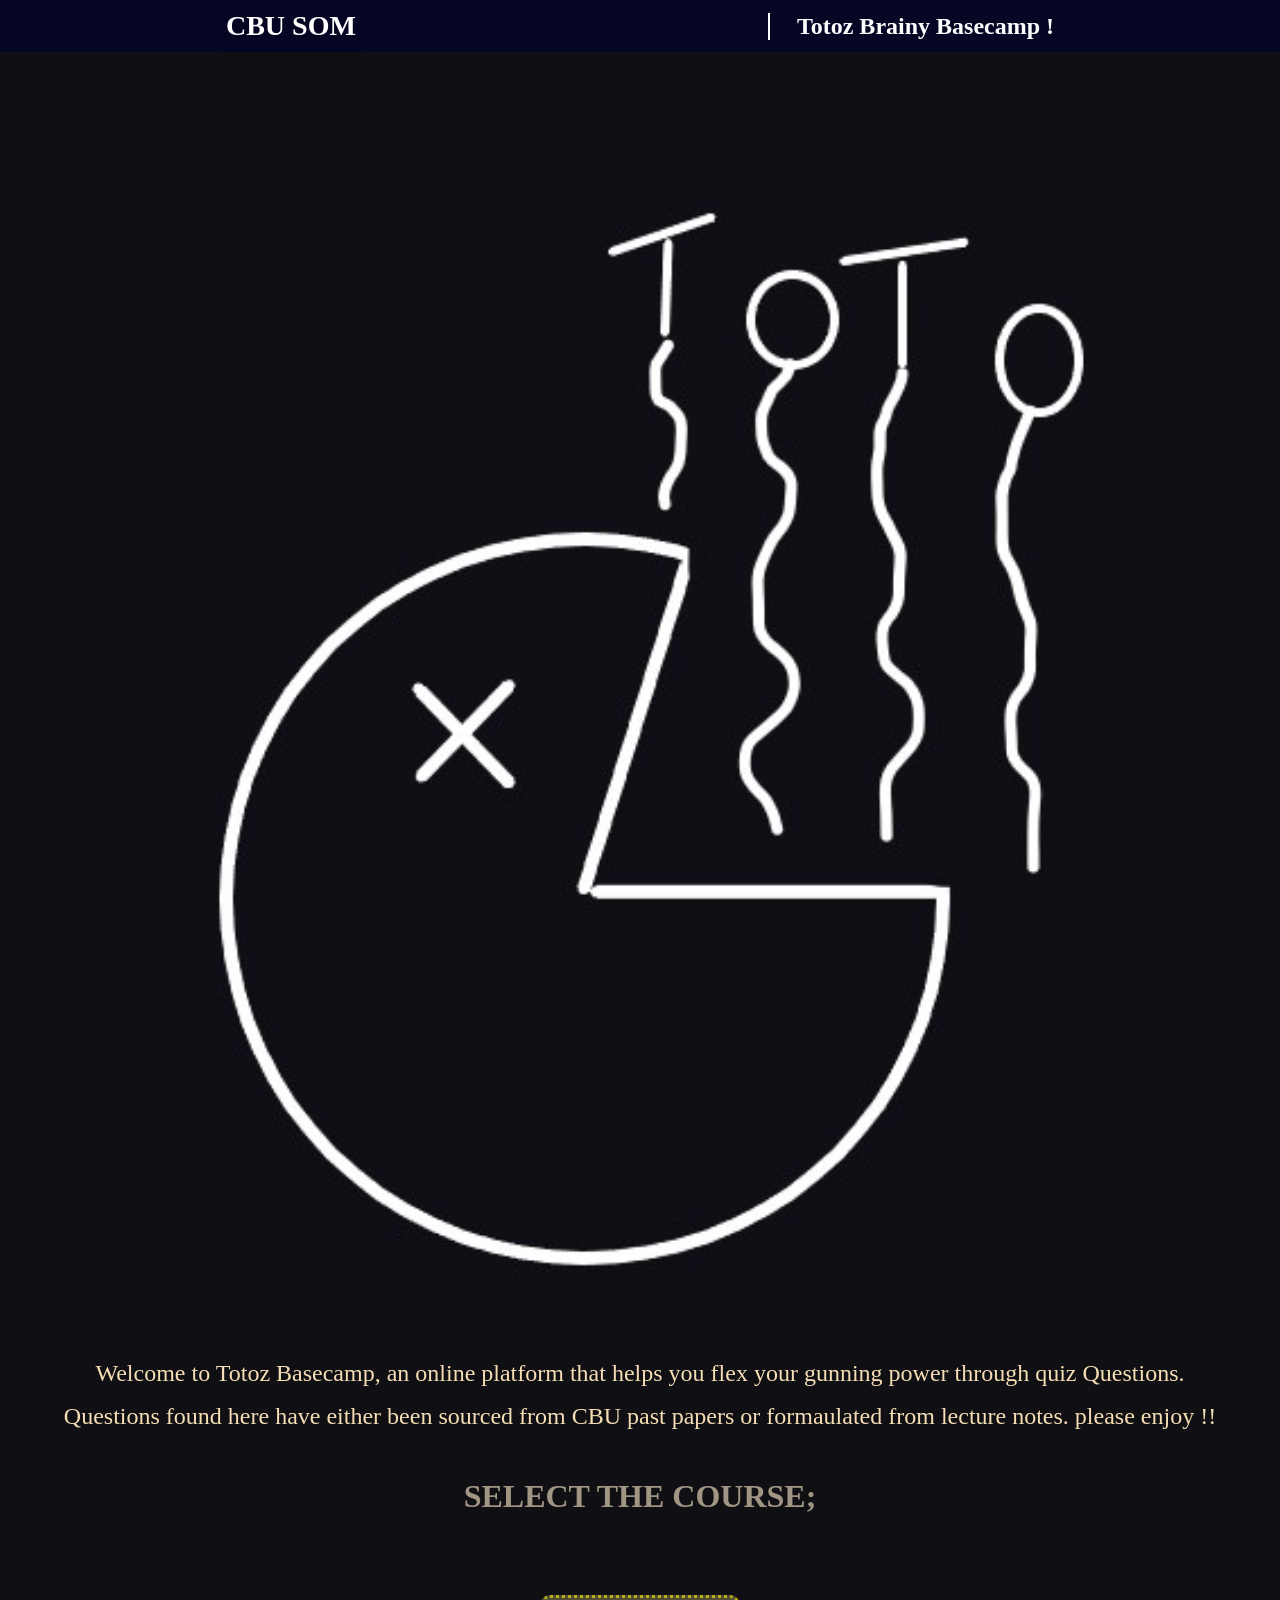
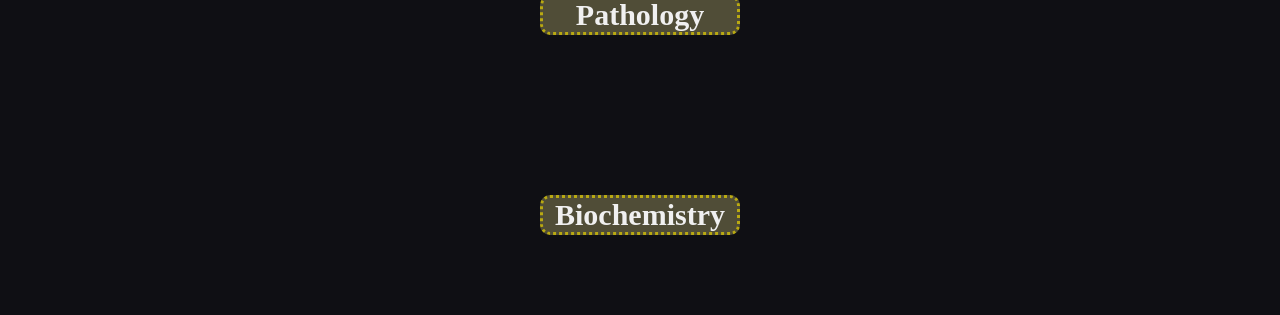
<file: index.html>
<!DOCTYPE html>
<html lang="en">
<head>
  <meta charset="UTF-8">
  <meta name="viewport" content="width=device-width, initial-scale=1.0">
  <link rel="stylesheet" href="style.css">
  <title> SOM QUIZ </title>
</head>
<body>

  <main>
    <header class="header">
        <a href="index.html" class="logo"> CBU SOM </a>

    
        <h2> Totoz Brainy Basecamp ! </h2>

    </header>

    <div class="container">
      <img src="toto.jpg">
      <div class="words">
        <p class="intro"> Welcome to Totoz Basecamp, an online platform that helps you flex your gunning power through quiz Questions.</p>
        <p class="intro"> Questions found here have either been sourced from CBU past papers or formaulated from lecture notes. please enjoy !! </p>
      </div>
      <h1> SELECT THE COURSE;</h1>

      <!-- <article class="choose">
        <button class="btn3"><a href="therapeutics.html"> Therapeutics </a></button>
      </article> -->

      <!-- <article class="choose">
        <button class="btn1"><a href="anatomy.html"> Anatomy </a></button>
      </article> -->


      <article class="choose">
        <button class="btn2" ><a href="pathology-topics.html"> Pathology </a></button>
      </article>

      <article class="choose">
        <button class="btn3"><a href="#"> Biochemistry </a></button>
      </article>

      
    </div>

  </main>

</body>
</html>
</file>
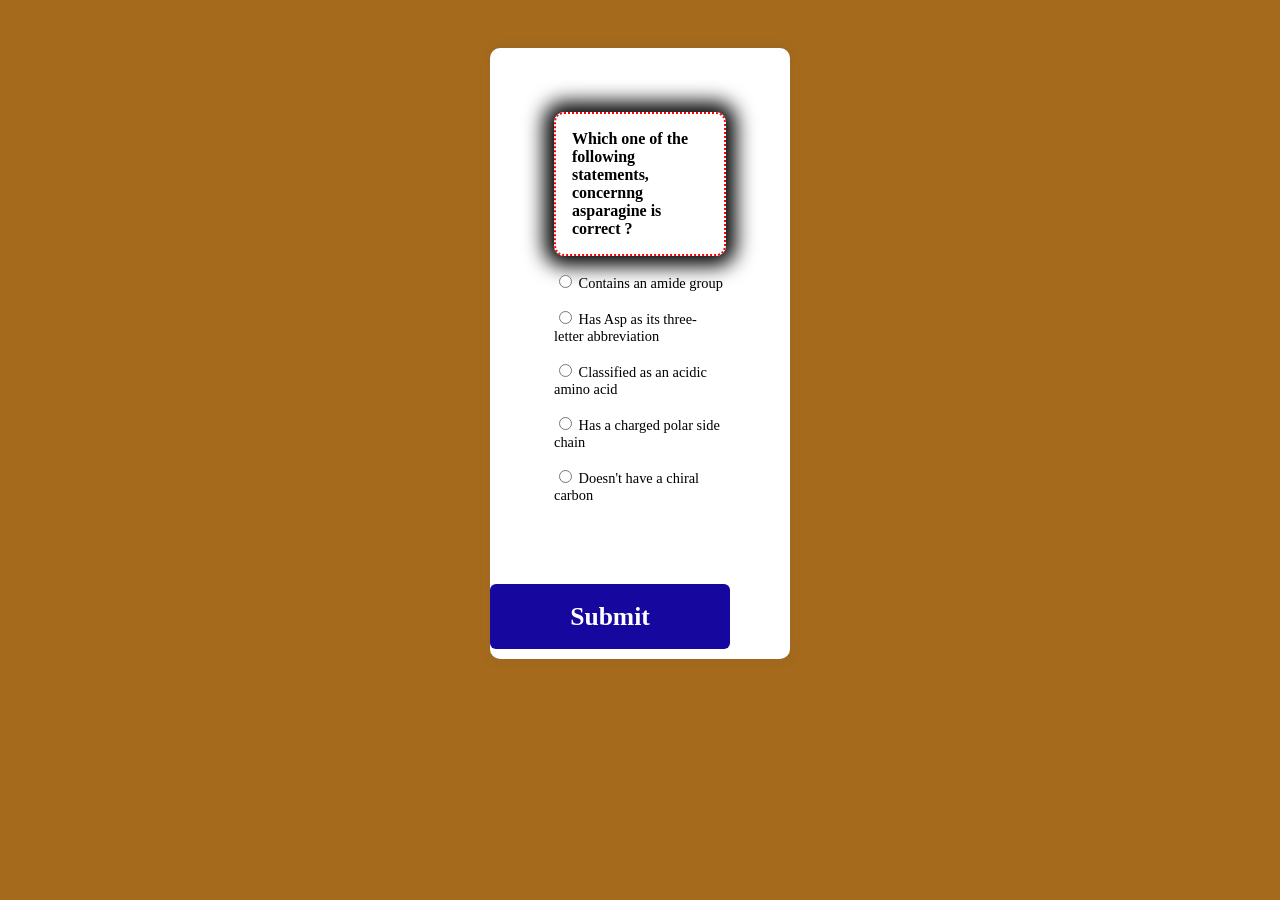
<file: aafresher.html>
<!DOCTYPE html>
<html lang="en">
<head>
  <meta charset="UTF-8">
  <meta name="viewport" content="width=device-width, initial-scale=1.0">
  <link rel="stylesheet" href="quiz.css">
  <title> Quiz App </title>
</head>
<body>
  
  <div class="quiz-container" id="quiz">
    <div class="quiz-header">
      <h2 id="question"> Question Text </h2>
      <ul>
        <li>
          <input type="radio" name="answer" id="a" class="answer">
          <label for="a" id="a_text">Answer</label>
        </li>

        <li>
          <input type="radio" name="answer" id="b" class="answer">
          <label for="b" id="b_text">Answer</label>
        </li>

        <li>
          <input type="radio" name="answer" id="c" class="answer">
          <label for="c" id="c_text">Answer</label>
        </li>

        <li>
          <input type="radio" name="answer" id="d" class="answer">
          <label for="d" id="d_text">Answer</label>
        </li>

        <li>
          <input type="radio" name="answer" id="e" class="answer">
          <label for="e" id="e_text">Answer</label>
        </li>
      </ul>
    </div>
    
    <button id="submit"> Submit</button>

  </div>
  


<script src="aafresher.js"></script>  
</body>
</html>
</file>
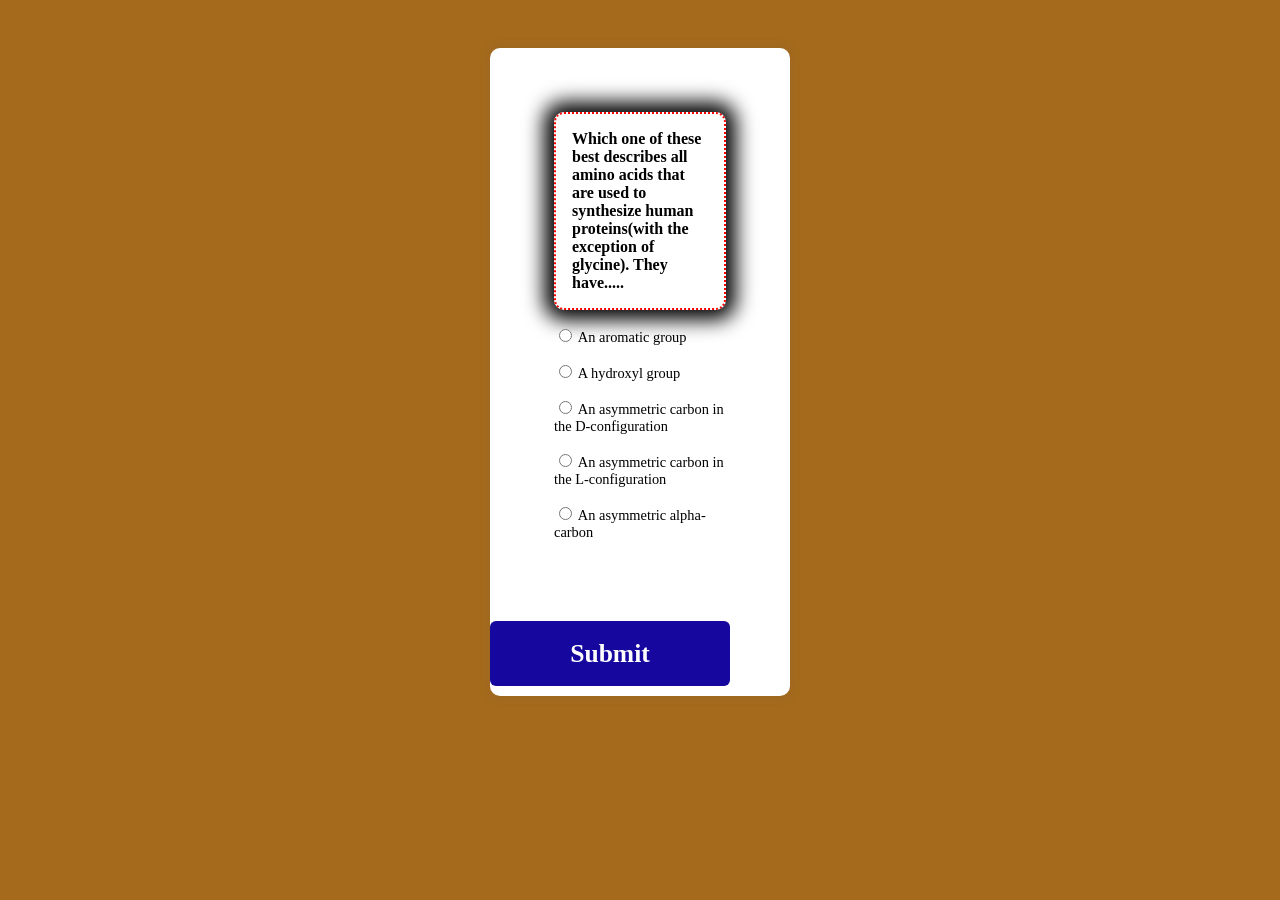
<file: aajobby.html>
<!DOCTYPE html>
<html lang="en">
<head>
  <meta charset="UTF-8">
  <meta name="viewport" content="width=device-width, initial-scale=1.0">
  <link rel="stylesheet" href="quiz.css">
  <title> Quiz App </title>
</head>
<body>
  
  <div class="quiz-container" id="quiz">
    <div class="quiz-header">
      <h2 id="question"> Question Text </h2>
      <ul>
        <li>
          <input type="radio" name="answer" id="a" class="answer">
          <label for="a" id="a_text">Answer</label>
        </li>

        <li>
          <input type="radio" name="answer" id="b" class="answer">
          <label for="b" id="b_text">Answer</label>
        </li>

        <li>
          <input type="radio" name="answer" id="c" class="answer">
          <label for="c" id="c_text">Answer</label>
        </li>

        <li>
          <input type="radio" name="answer" id="d" class="answer">
          <label for="d" id="d_text">Answer</label>
        </li>

        <li>
          <input type="radio" name="answer" id="e" class="answer">
          <label for="e" id="e_text">Answer</label>
        </li>
      </ul>
    </div>
    
    <button id="submit"> Submit</button>

  </div>
  


<script src="aajobby.js"></script>  
</body>
</html>
</file>
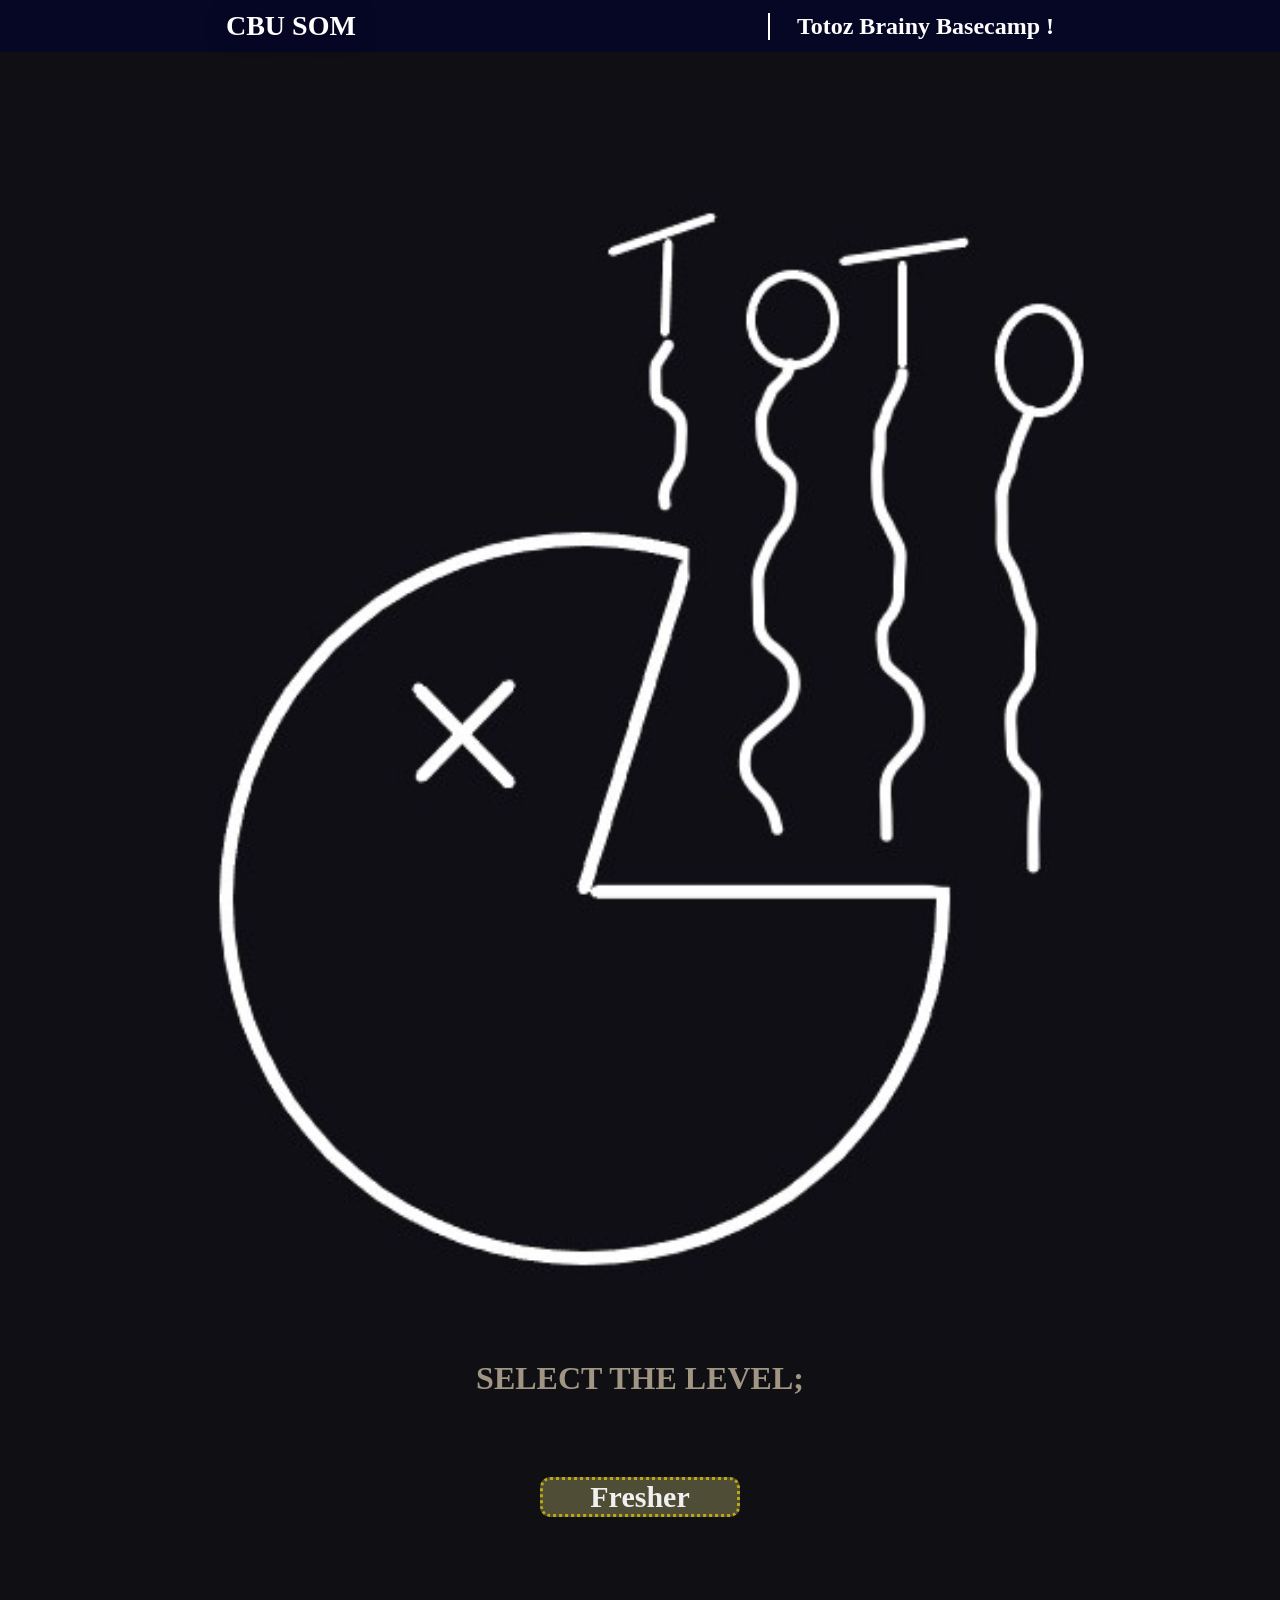
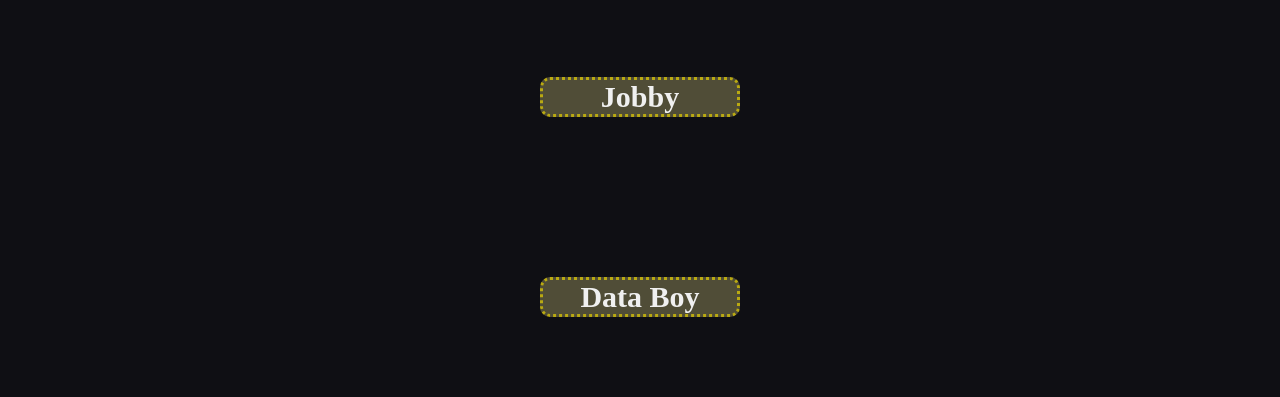
<file: aminoacids.html>
<!DOCTYPE html>
<html lang="en">
<head>
  <meta charset="UTF-8">
  <meta name="viewport" content="width=device-width, initial-scale=1.0">
  <link rel="stylesheet" href="style.css">
  <title> Amino Acids </title>
</head>
<body>
  
  <main>
    <header class="header">
        <a href="index.html" class="logo"> CBU SOM </a>

    
        <h2> Totoz Brainy Basecamp ! </h2>

    </header>

    <div class="container">
      <img src="toto.jpg">
      <h1> SELECT THE LEVEL;</h1>

      <article class="choose">
        <button class="btn1"><a href="aafresher.html"> Fresher </a></button>
      </article>


      <article class="choose">
        <button class="btn2"><a href="aajobby.html"> Jobby </a></button>
      </article>

      <article class="choose">
        <button class="btn3"><a href="aadataboy.html"> Data Boy </a></button>
      </article>
    </div>

  </main>
</body>
</html>
</file>
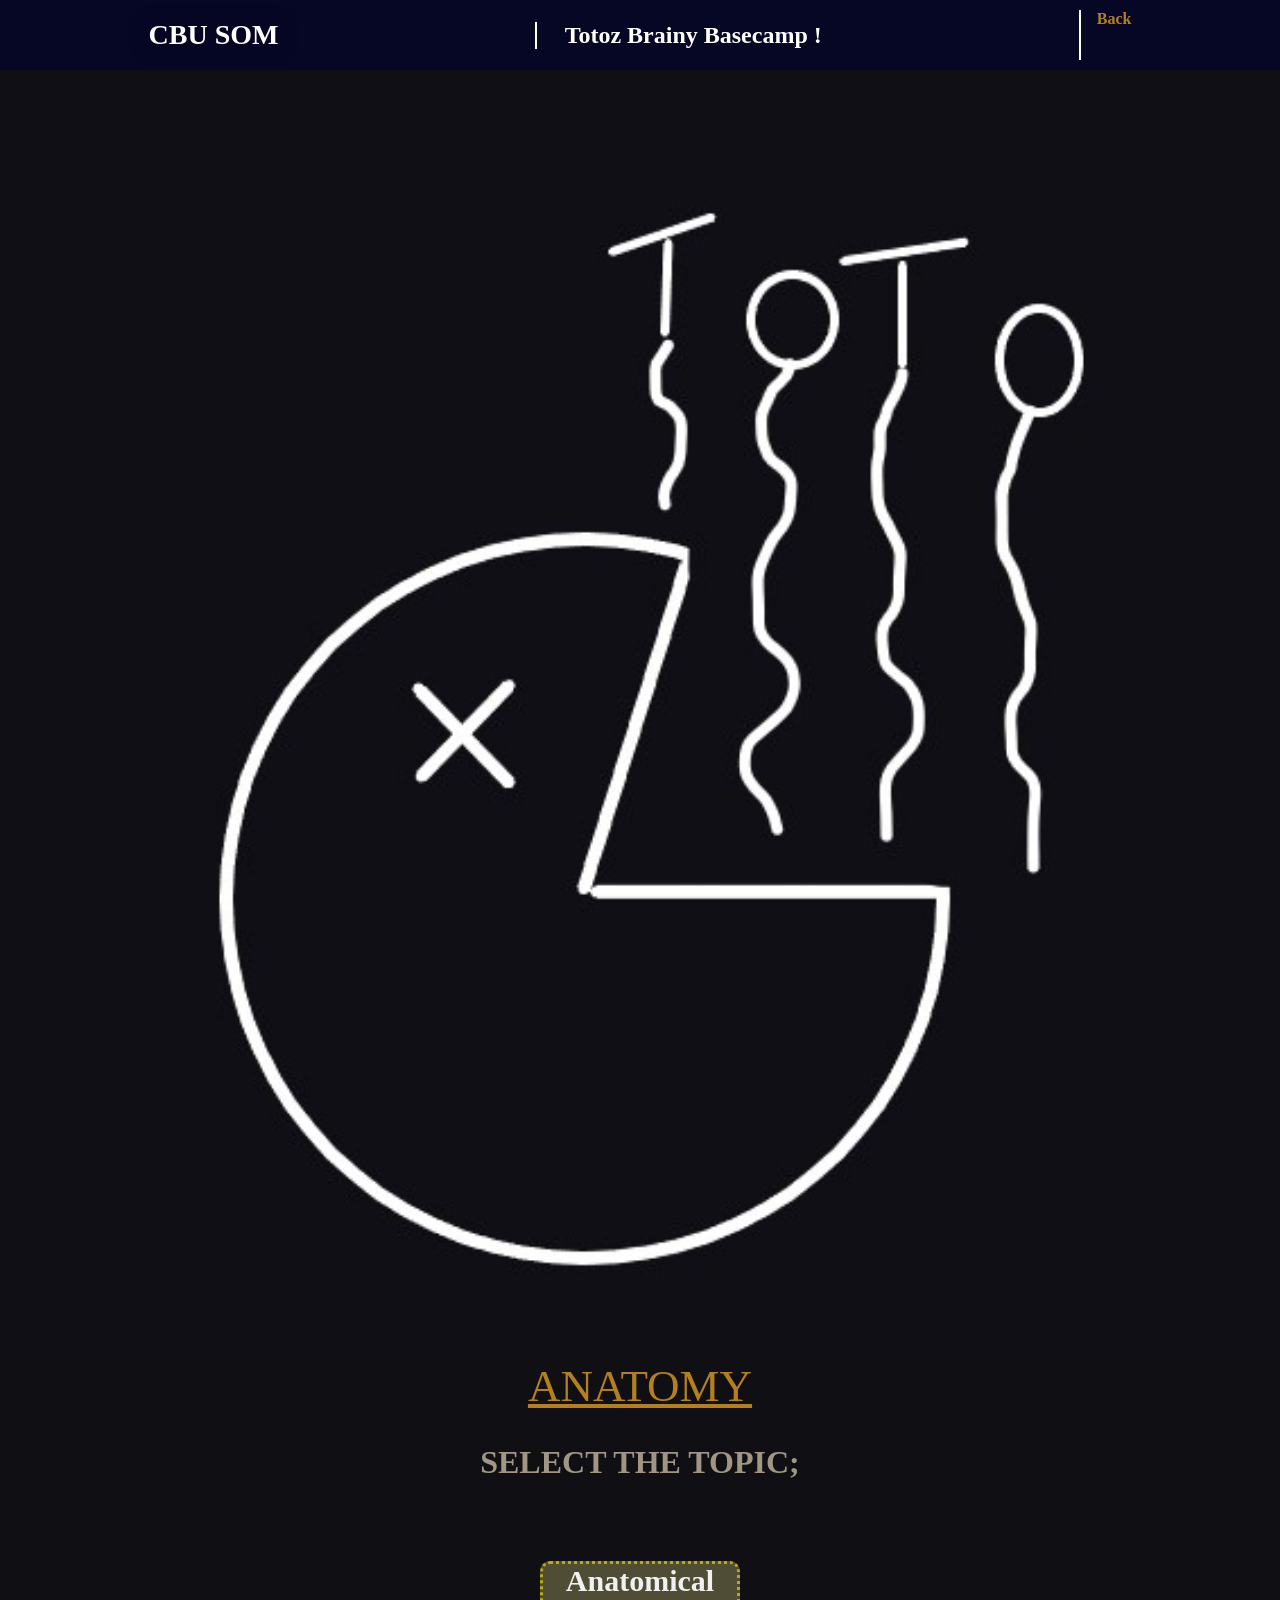
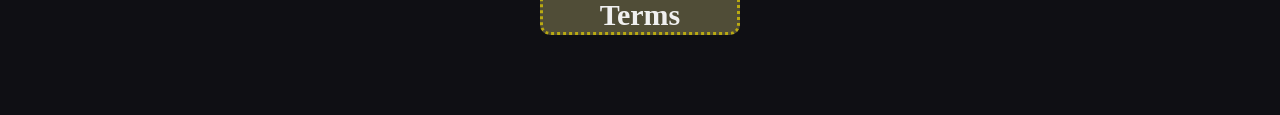
<file: anatomy.html>
<!DOCTYPE html>
<html lang="en">
<head>
  <meta charset="UTF-8">
  <meta name="viewport" content="width=device-width, initial-scale=1.0">
  <link rel="stylesheet" href="style.css">
  <title> Anatomy </title>
</head>
<body>
  <main>
    <header class="header">
      <a href="index.html" class="logo"> CBU SOM </a>

  
      <h2> Totoz Brainy Basecamp ! </h2>

      <a href="index.html" class="nav"> Back </a>

    </header>

    <div class="container">
      <img src="toto.jpg">
      <p class="title"> ANATOMY </p>
      <h1> SELECT THE TOPIC;</h1>

      <article class="choose">
        <button class="btn3"><a href="#"> Anatomical Terms </a></button>
      </article>

    </div>
  </main>
  
</body>
</html>
</file>
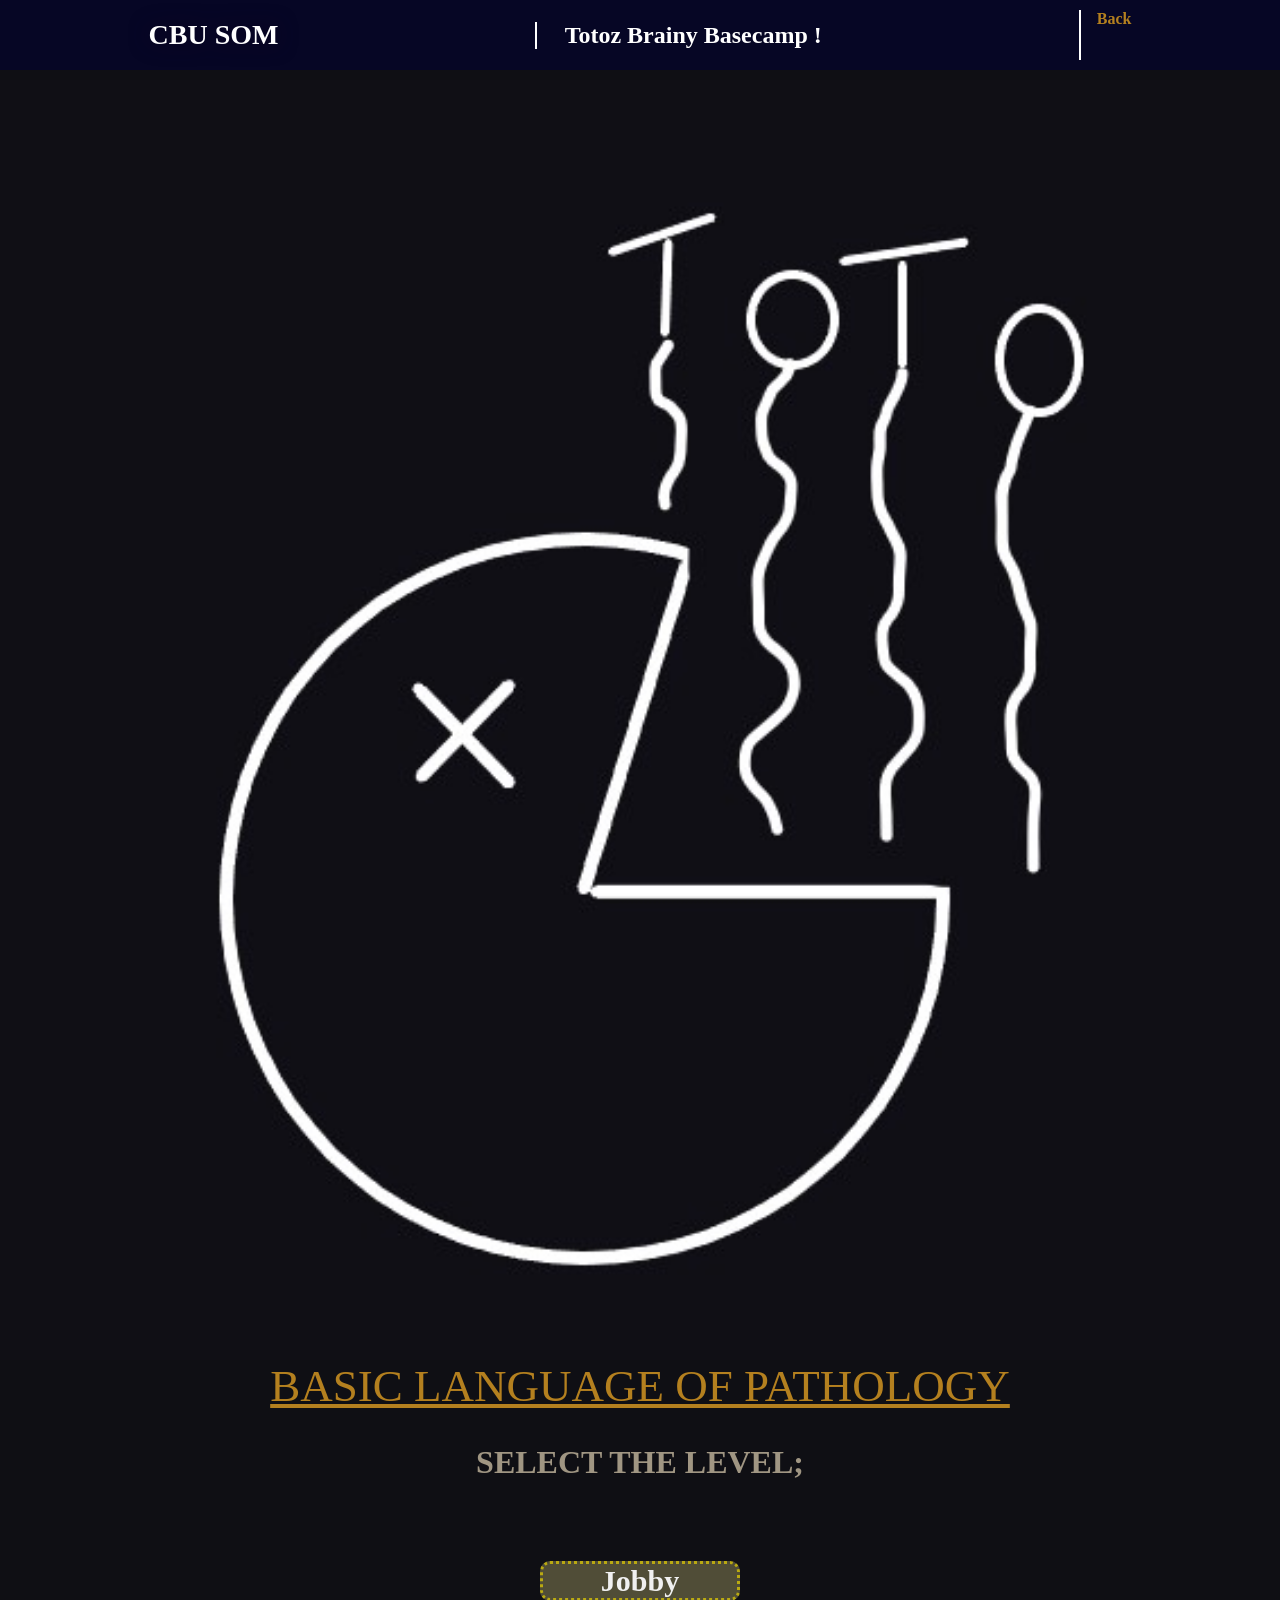
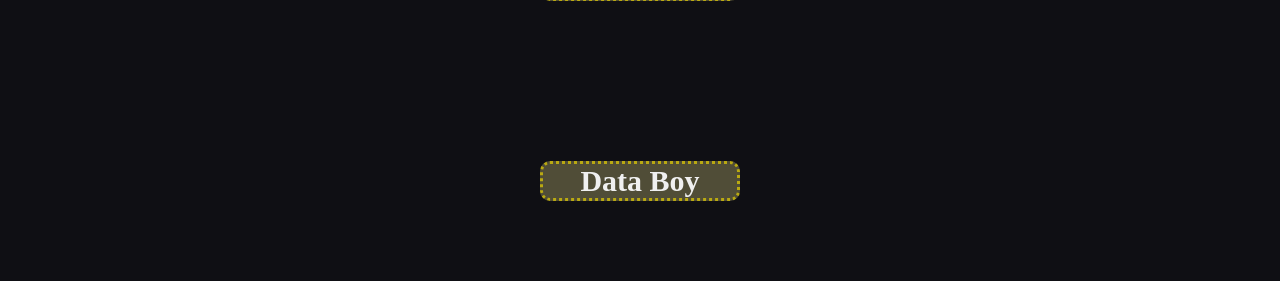
<file: basiclanguage.html>
<!DOCTYPE html>
<html lang="en">
<head>
  <meta charset="UTF-8">
  <meta name="viewport" content="width=device-width, initial-scale=1.0">
  <link rel="stylesheet" href="style.css">
  <title>Pathology</title>
</head>
<body>
  <main>
    <header class="header">
      <a href="index.html" class="logo"> CBU SOM </a>

  
      <h2> Totoz Brainy Basecamp ! </h2>

      <a href="pathology.html" class="nav"> Back </a>

    </header>

    <div class="container">
      <img src="toto.jpg">
      <p class="title">BASIC LANGUAGE OF PATHOLOGY </p>
      <h1> SELECT THE LEVEL;</h1>

      <article class="choose">
        <button class="btn1p"><a href="bl-jobby.html"> Jobby </a></button>
      </article>

      <article class="choose">
        <button class="btn1p"><a href="bl-databoy.html"> Data Boy </a></button>
      </article>

    </div>
  </main>
</body>
</html>
</file>
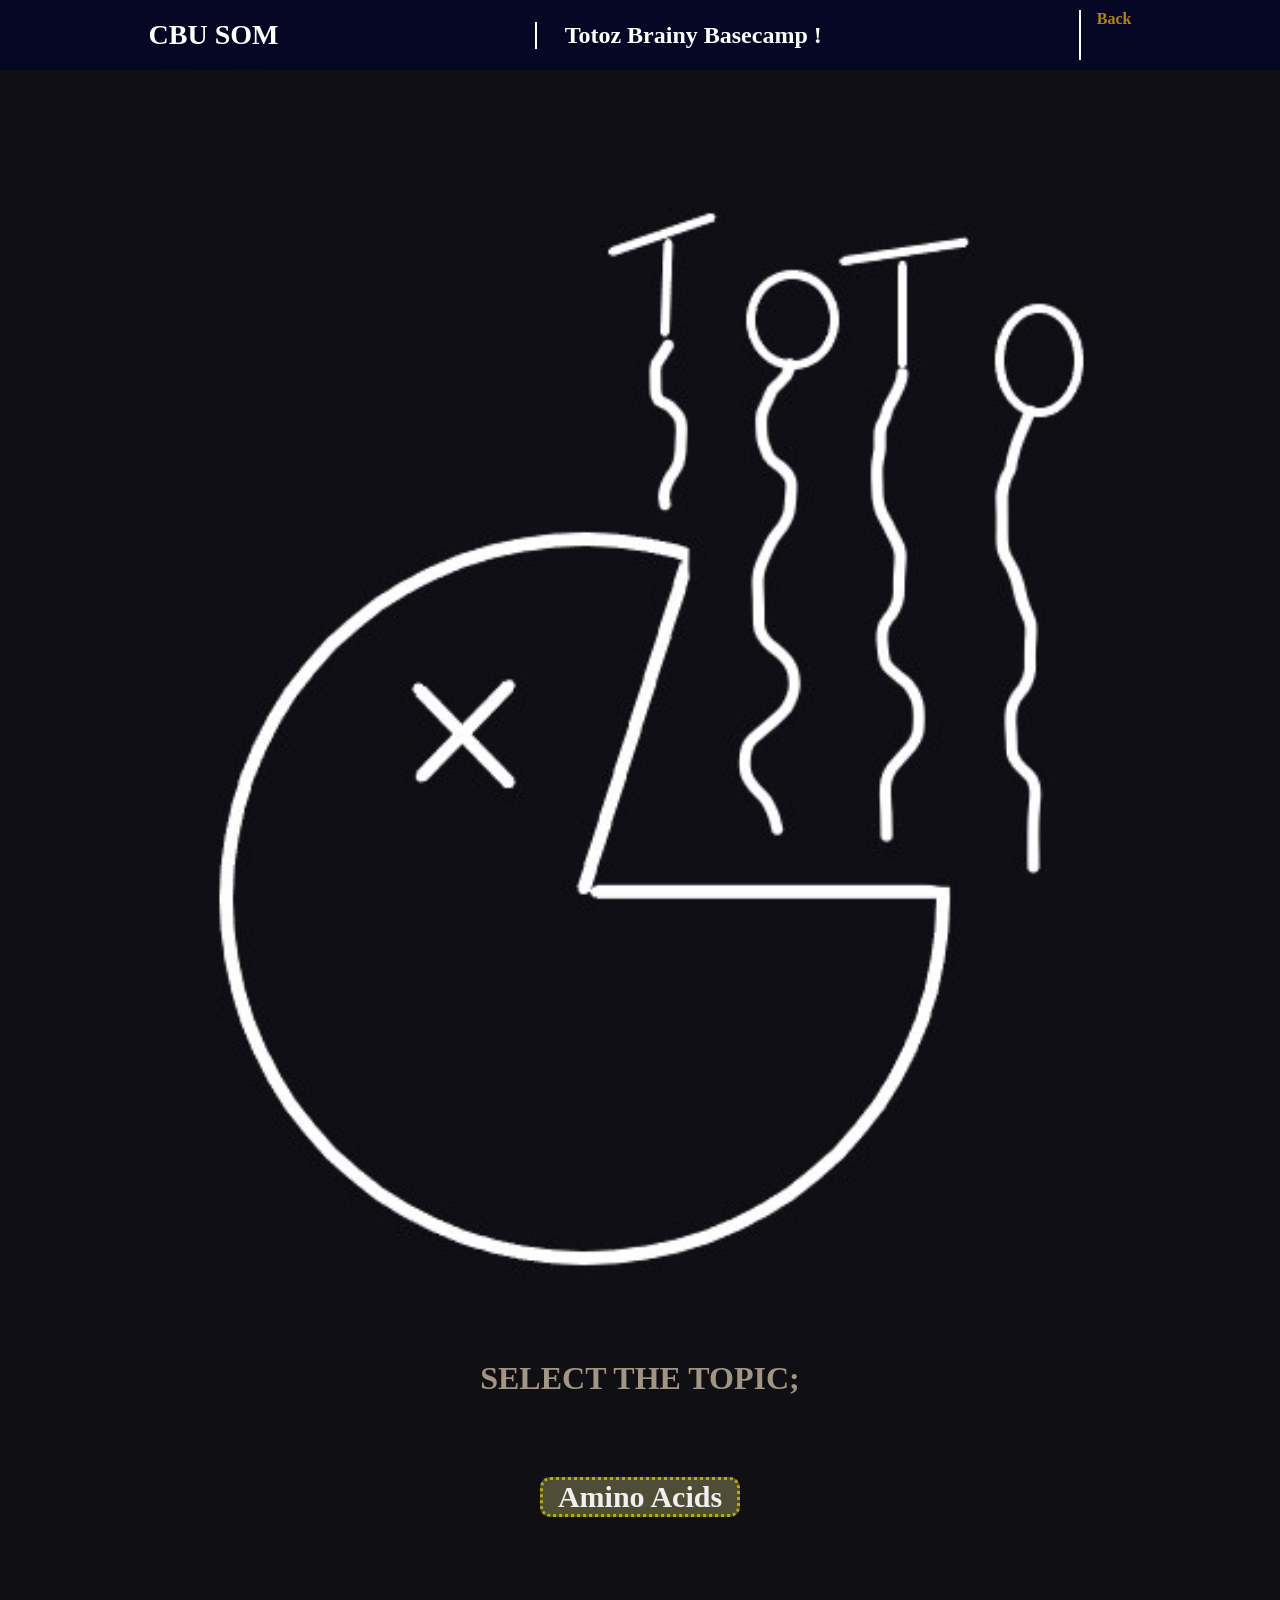
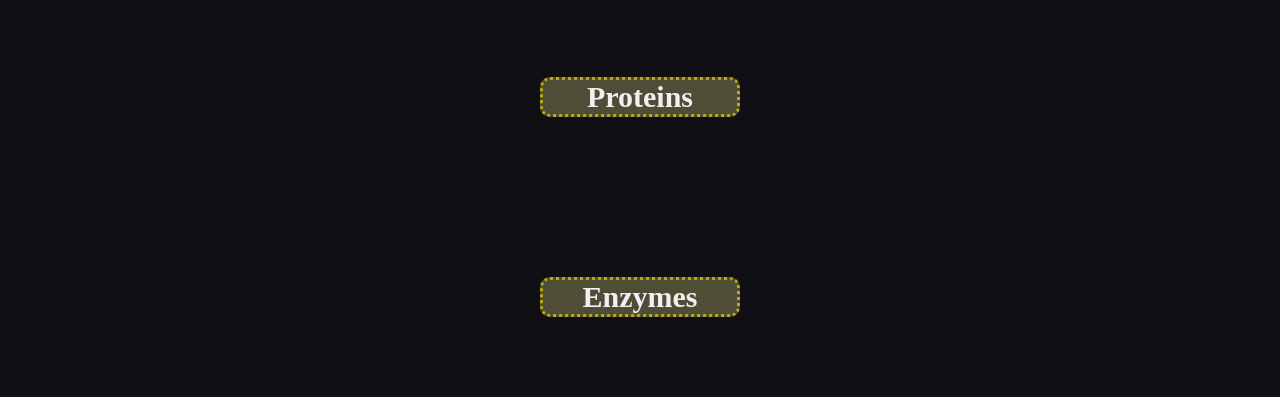
<file: biochemistry.html>
<!DOCTYPE html>
<html lang="en">
<head>
  <meta charset="UTF-8">
  <meta name="viewport" content="width=device-width, initial-scale=1.0">
  <link rel="stylesheet" href="style.css">
  <title>Biochemistry</title>
</head>
<body>

  <main>
    <header class="header">
        <a href="index.html" class="logo"> CBU SOM </a>

    
        <h2> Totoz Brainy Basecamp ! </h2>

        <a href="index.html" class="nav"> Back </a>

    </header>

    <div class="container">
      <img src="toto.jpg">
      <h1> SELECT THE TOPIC;</h1>

      <article class="choose">
        <button class="btn1"><a href="aminoacids.html"> Amino Acids </a></button>
      </article>


      <article class="choose">
        <button class="btn2"><a href="protein.html"> Proteins </a></button>
      </article>

      <article class="choose">
        <button class="btn3"><a href="#"> Enzymes </a></button>
      </article>
    </div>

  </main>
  
</body>
</html>
</file>
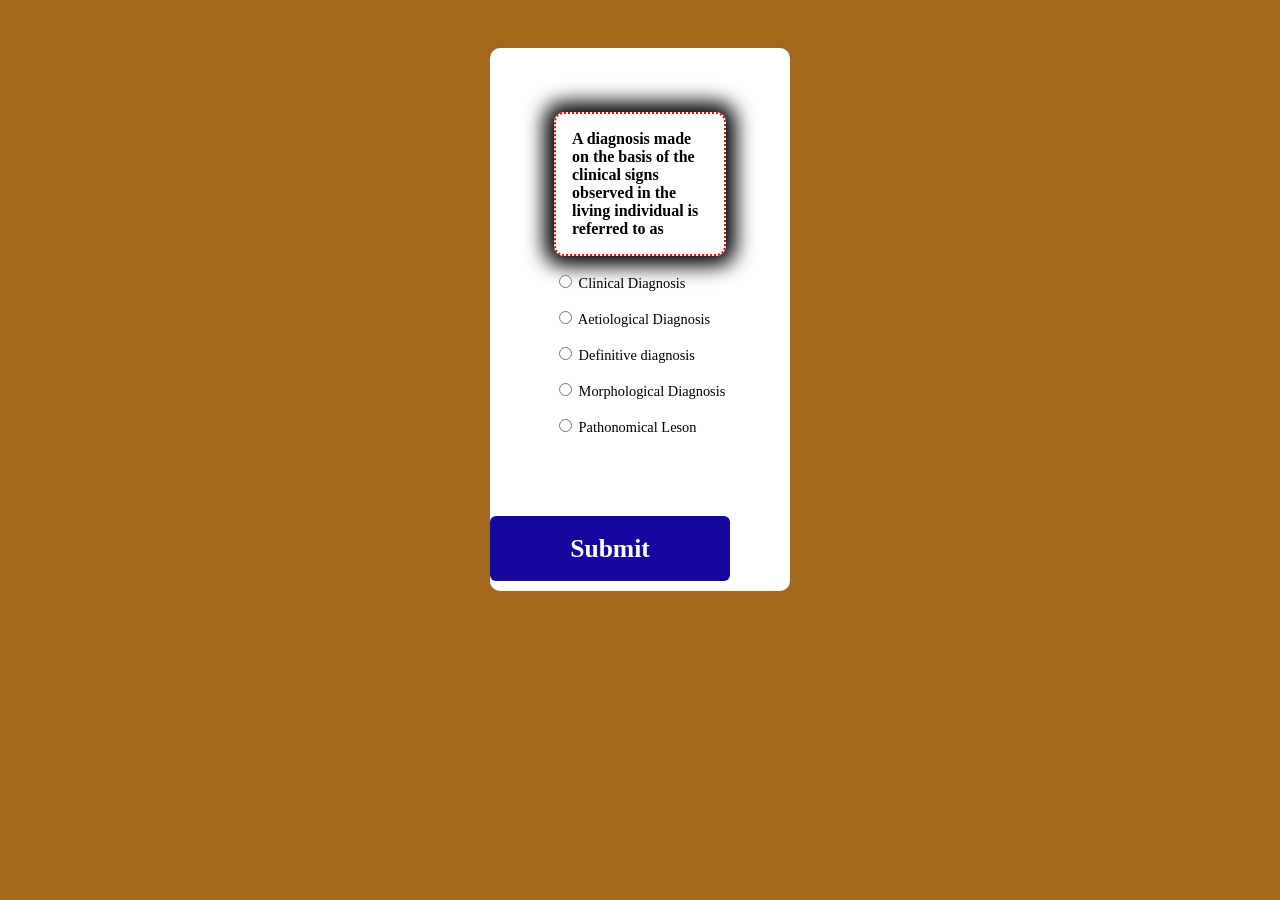
<file: bl-databoy.html>
<!DOCTYPE html>
<html lang="en">
<head>
  <meta charset="UTF-8">
  <meta name="viewport" content="width=device-width, initial-scale=1.0">
  <link rel="stylesheet" href="quiz.css">
  <title> Quiz App </title>
</head>
<body>
  
  <div class="quiz-container" id="quiz">
    <div class="quiz-header">
      <h2 id="question"> Question Text </h2>
      <ul>
        <li>
          <input type="radio" name="answer" id="a" class="answer">
          <label for="a" id="a_text">Answer</label>
        </li>

        <li>
          <input type="radio" name="answer" id="b" class="answer">
          <label for="b" id="b_text">Answer</label>
        </li>

        <li>
          <input type="radio" name="answer" id="c" class="answer">
          <label for="c" id="c_text">Answer</label>
        </li>

        <li>
          <input type="radio" name="answer" id="d" class="answer">
          <label for="d" id="d_text">Answer</label>
        </li>

        <li>
          <input type="radio" name="answer" id="e" class="answer">
          <label for="e" id="e_text">Answer</label>
        </li>
      </ul>
    </div>
    
    <button id="submit"> Submit</button>

  </div>
  


<script src="bl-databoy.js"></script>  
</body>
</html>
</file>
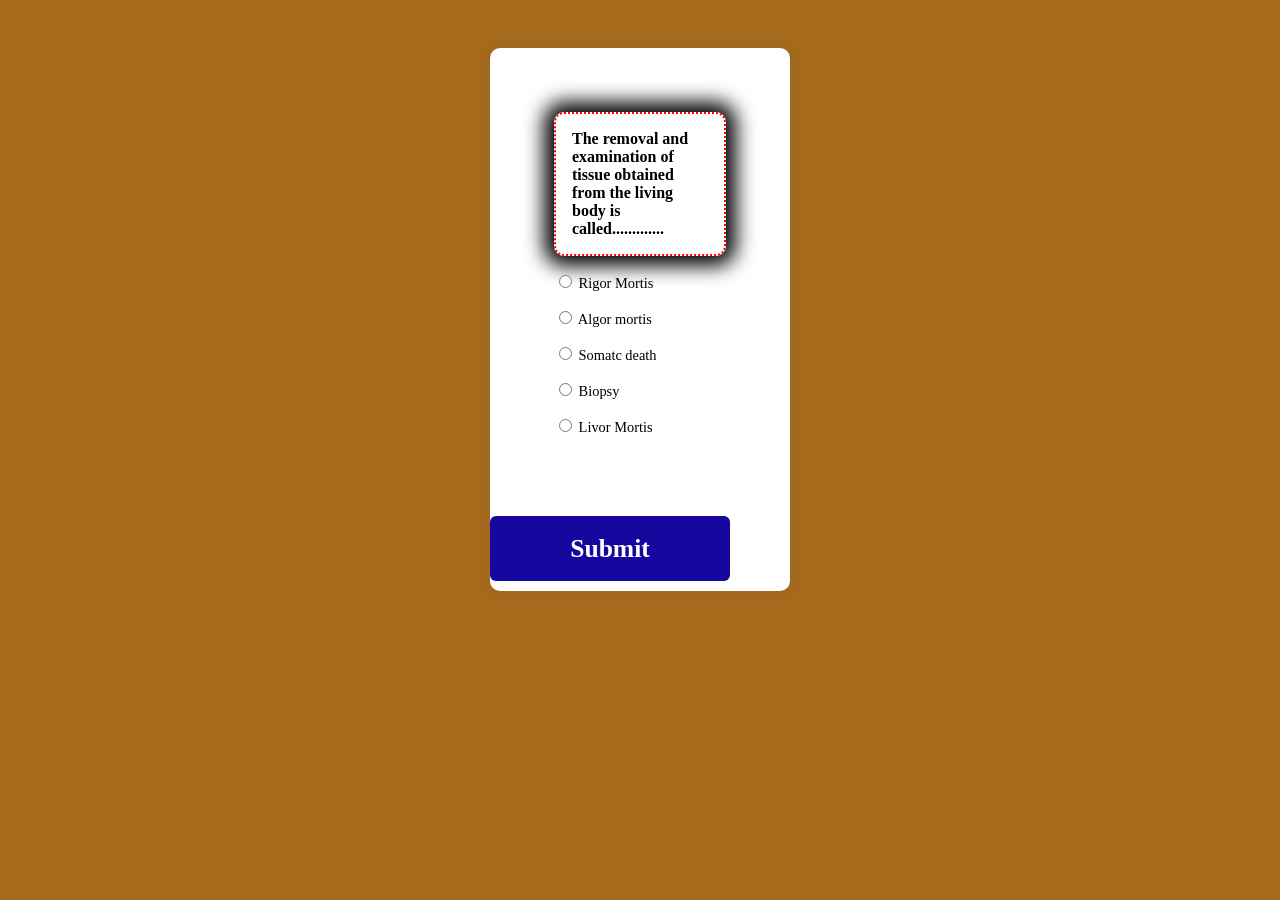
<file: bl-jobby.html>
<!DOCTYPE html>
<html lang="en">
<head>
  <meta charset="UTF-8">
  <meta name="viewport" content="width=device-width, initial-scale=1.0">
  <link rel="stylesheet" href="quiz.css">
  <title> Quiz App </title>
</head>
<body>
  
  <div class="quiz-container" id="quiz">
    <div class="quiz-header">
      <h2 id="question"> Question Text </h2>
      <ul>
        <li>
          <input type="radio" name="answer" id="a" class="answer">
          <label for="a" id="a_text">Answer</label>
        </li>

        <li>
          <input type="radio" name="answer" id="b" class="answer">
          <label for="b" id="b_text">Answer</label>
        </li>

        <li>
          <input type="radio" name="answer" id="c" class="answer">
          <label for="c" id="c_text">Answer</label>
        </li>

        <li>
          <input type="radio" name="answer" id="d" class="answer">
          <label for="d" id="d_text">Answer</label>
        </li>

        <li>
          <input type="radio" name="answer" id="e" class="answer">
          <label for="e" id="e_text">Answer</label>
        </li>
      </ul>
    </div>
    
    <button id="submit"> Submit</button>

  </div>
  


<script src="bl-jobby.js"></script>  
</body>
</html>
</file>
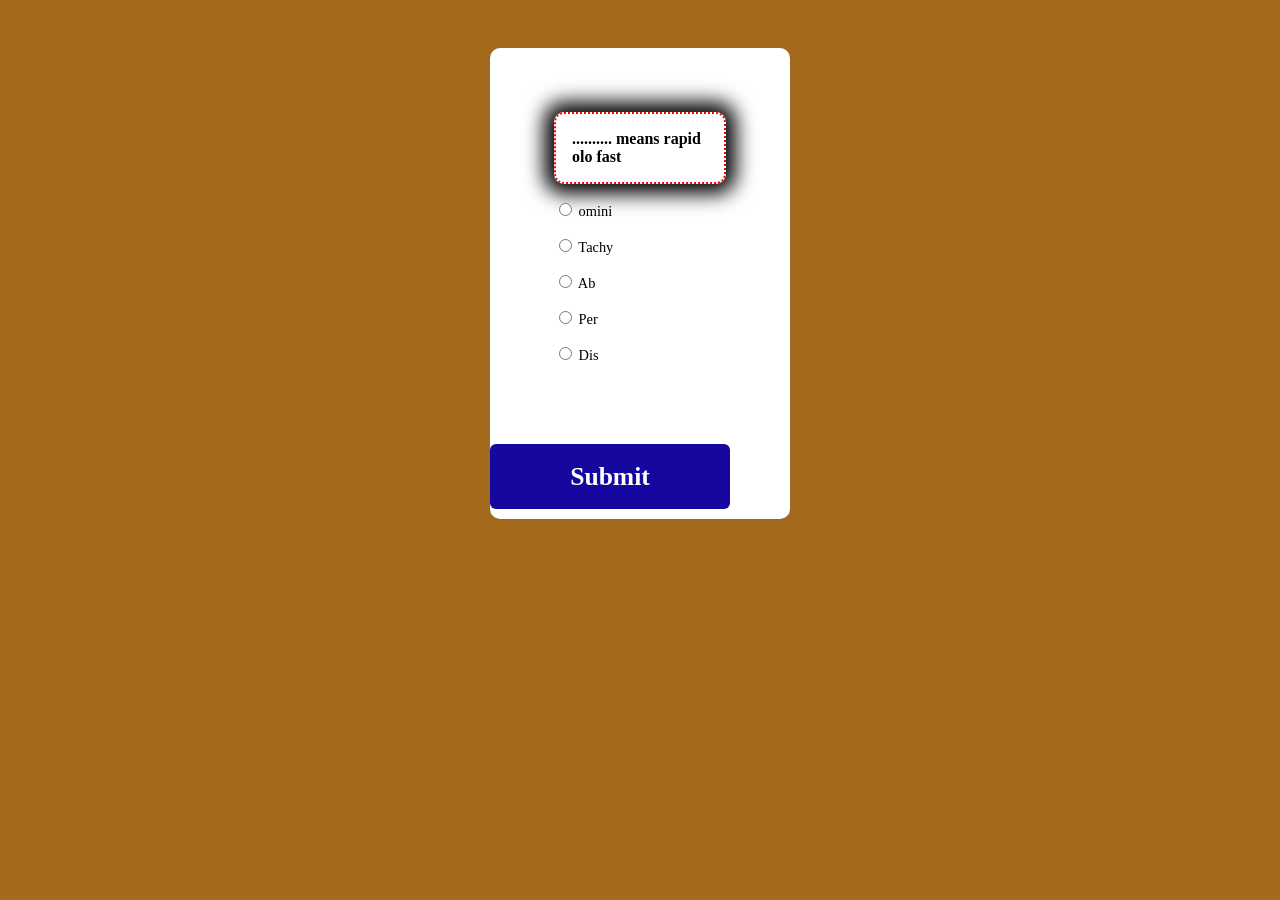
<file: cholinergic-databoy.html>
<!DOCTYPE html>
<html lang="en">
<head>
  <meta charset="UTF-8">
  <meta name="viewport" content="width=device-width, initial-scale=1.0">
  <link rel="stylesheet" href="quiz.css">
  <title> Quiz App </title>
</head>
<body>
  
  <div class="quiz-container" id="quiz">
    <div class="quiz-header">
      <h2 id="question"> Question Text </h2>
      <ul>
        <li>
          <input type="radio" name="answer" id="a" class="answer">
          <label for="a" id="a_text">Answer</label>
        </li>

        <li>
          <input type="radio" name="answer" id="b" class="answer">
          <label for="b" id="b_text">Answer</label>
        </li>

        <li>
          <input type="radio" name="answer" id="c" class="answer">
          <label for="c" id="c_text">Answer</label>
        </li>

        <li>
          <input type="radio" name="answer" id="d" class="answer">
          <label for="d" id="d_text">Answer</label>
        </li>

        <li>
          <input type="radio" name="answer" id="e" class="answer">
          <label for="e" id="e_text">Answer</label>
        </li>
      </ul>
    </div>
    
    <button id="submit"> Submit</button>

  </div>
  


<script src="cholinergic-databoy.js"></script>  
</body>
</html>
</file>
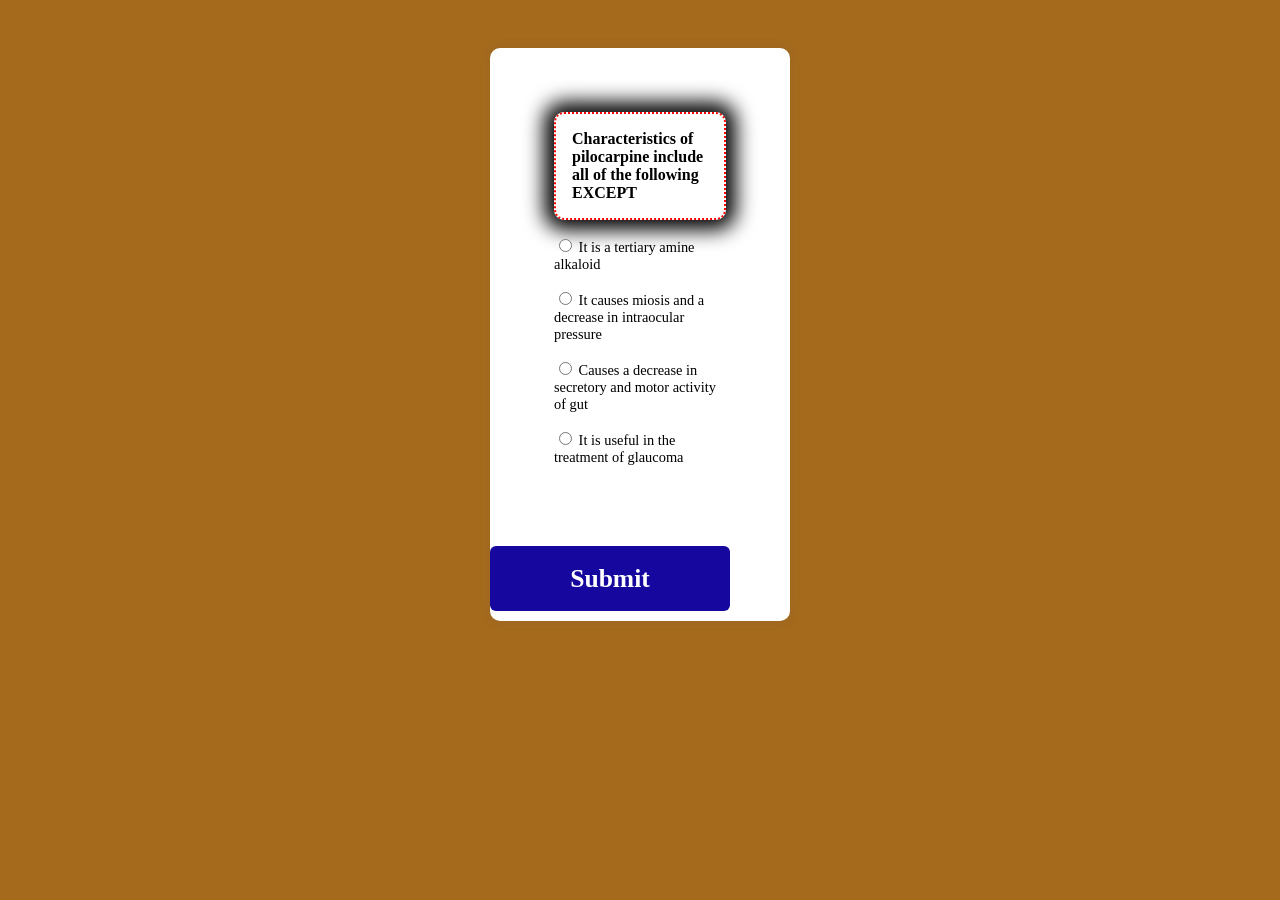
<file: cholinergic-jobby.html>
<!DOCTYPE html>
<html lang="en">
<head>
  <meta charset="UTF-8">
  <meta name="viewport" content="width=device-width, initial-scale=1.0">
  <link rel="stylesheet" href="quiz.css">
  <title> Quiz App </title>
</head>
<body>
  
  <div class="quiz-container" id="quiz">
    <div class="quiz-header">
      <h2 id="question"> Question Text </h2>
      <ul>
        <li>
          <input type="radio" name="answer" id="a" class="answer">
          <label for="a" id="a_text">Answer</label>
        </li>

        <li>
          <input type="radio" name="answer" id="b" class="answer">
          <label for="b" id="b_text">Answer</label>
        </li>

        <li>
          <input type="radio" name="answer" id="c" class="answer">
          <label for="c" id="c_text">Answer</label>
        </li>

        <li>
          <input type="radio" name="answer" id="d" class="answer">
          <label for="d" id="d_text">Answer</label>
        </li>

      </ul>
    </div>
    
    <button id="submit"> Submit</button>

  </div>
  


<script src="cholinergic-jobby.js"></script>  
</body>
</html>
</file>
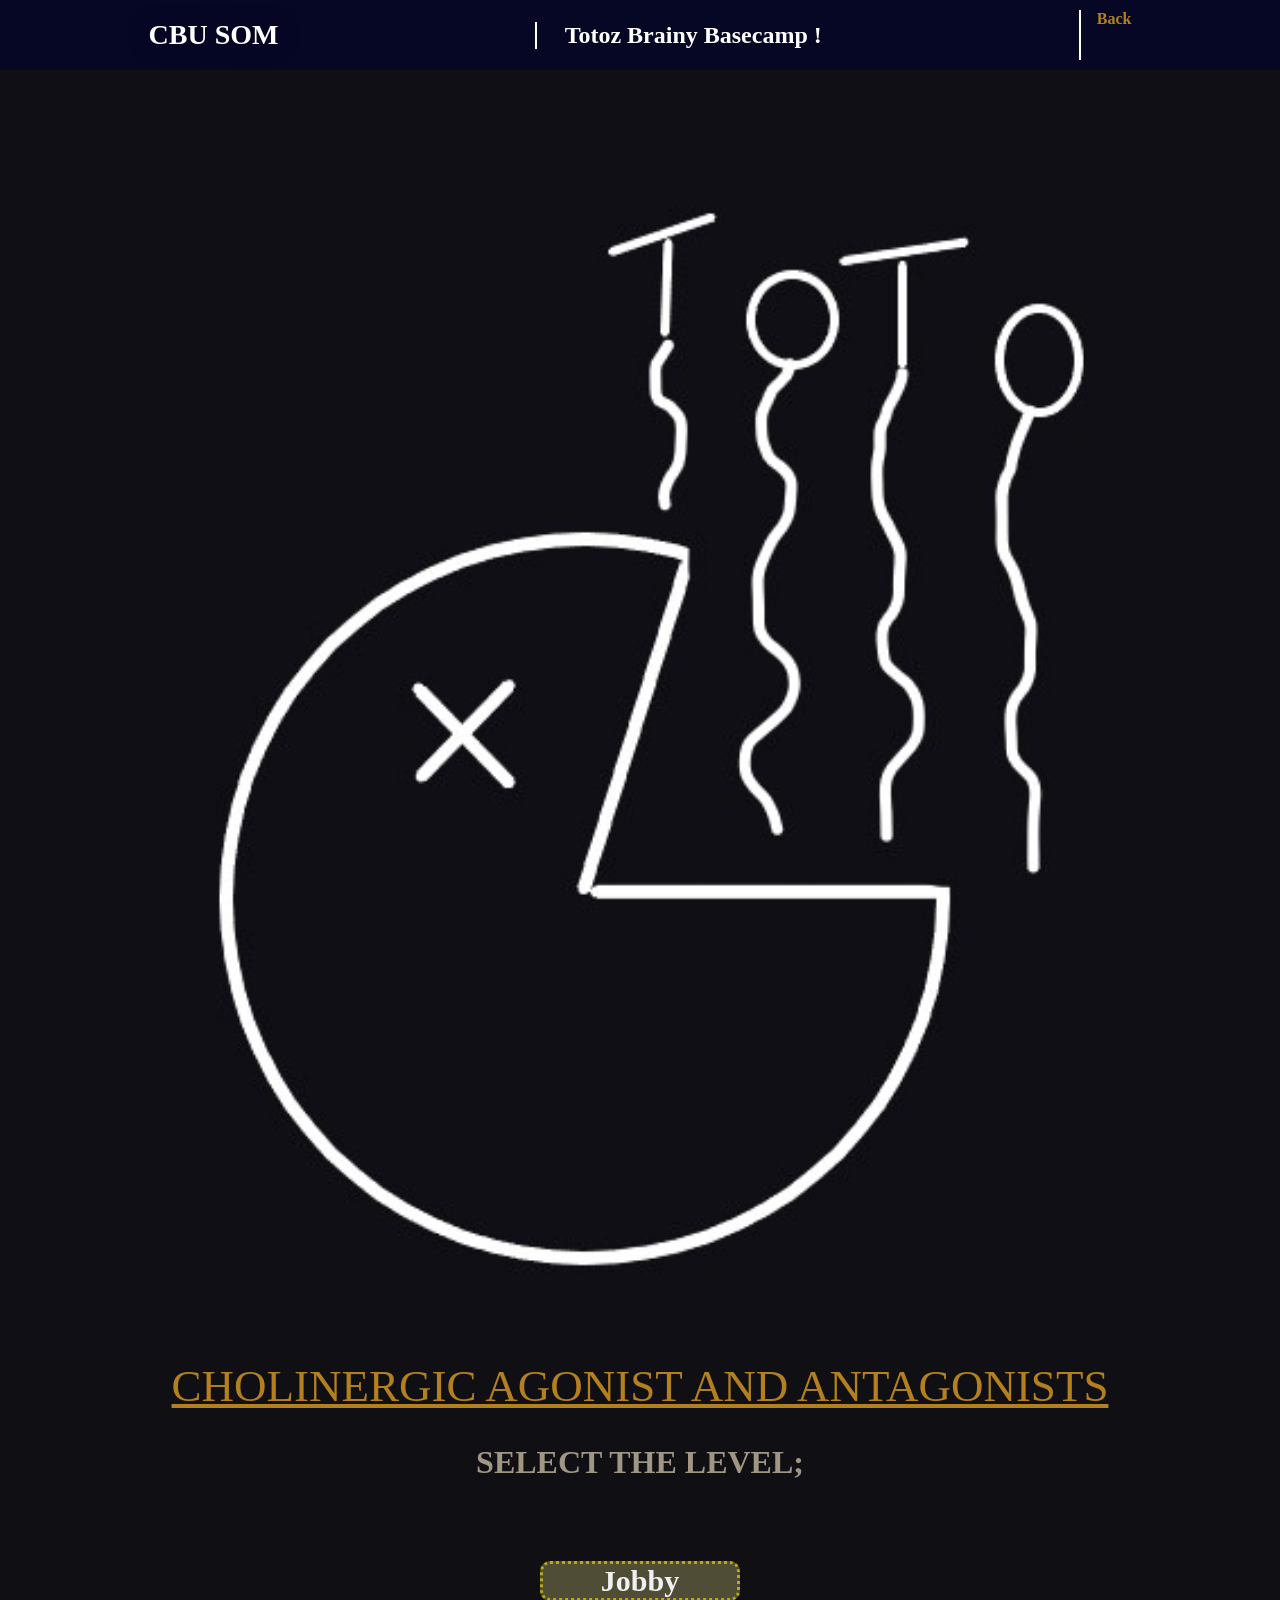
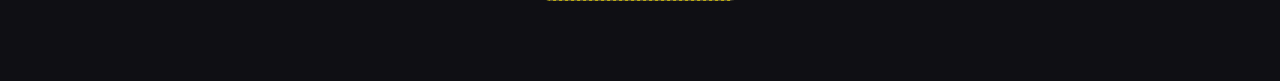
<file: cholinergic.html>
<!DOCTYPE html>
<html lang="en">
<head>
  <meta charset="UTF-8">
  <meta name="viewport" content="width=device-width, initial-scale=1.0">
  <link rel="stylesheet" href="style.css">
  <title> CHOLINERGIC AGONISTS </title>
</head>
<body>
  
  <main>
    <header class="header">
      <a href="index.html" class="logo"> CBU SOM </a>

  
      <h2> Totoz Brainy Basecamp ! </h2>

      <a href="therapeutics.html" class="nav"> Back </a>

    </header>

    <div class="container">
      <img src="toto.jpg">
      <p class="title"> CHOLINERGIC AGONIST AND ANTAGONISTS </p>
      <h1> SELECT THE LEVEL;</h1>

      <article class="choose">
        <button class="btn2"><a href="cholinergic-jobby.html"> Jobby </a></button>
      </article>
<!-- 
      <article class="choose">
        <button class="btn3"><a href="ch"> Data Boy </a></button>
      </article> -->
    </div>

  </main>
</body>
</html>
</file>
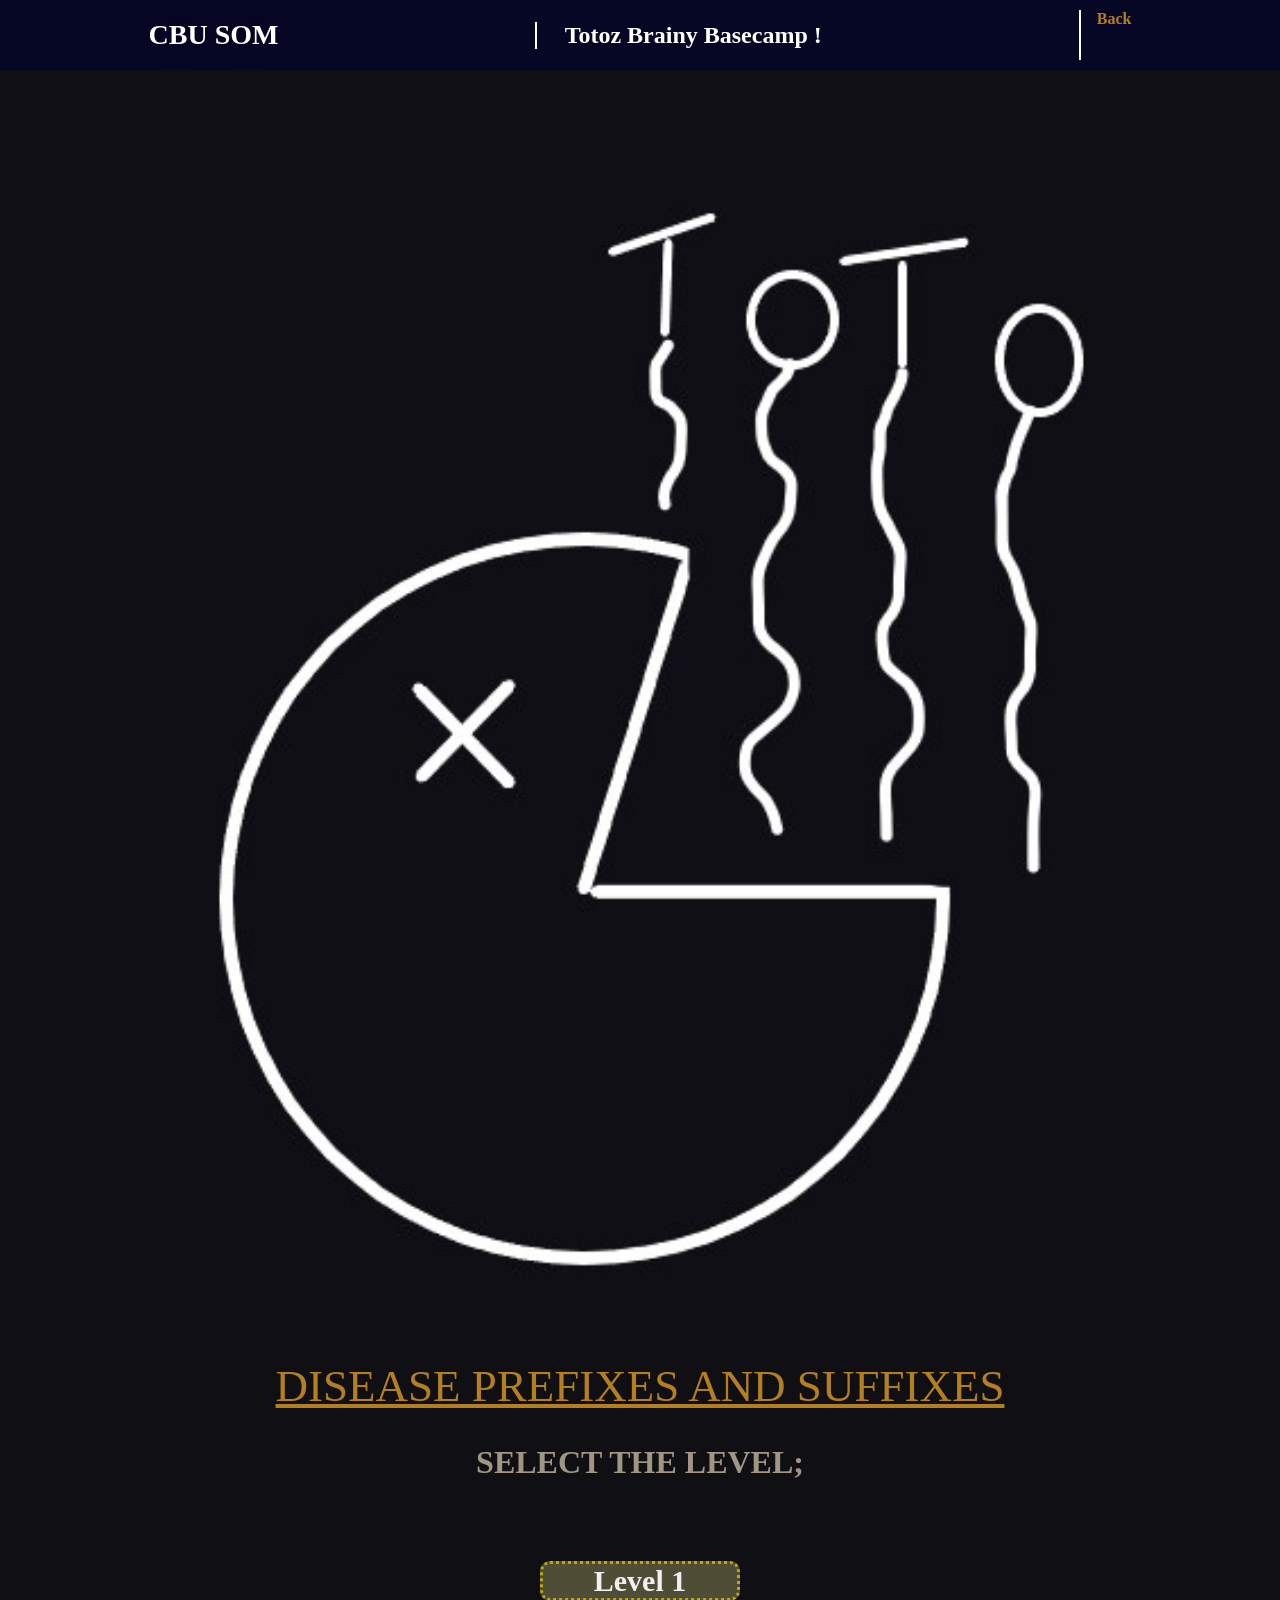
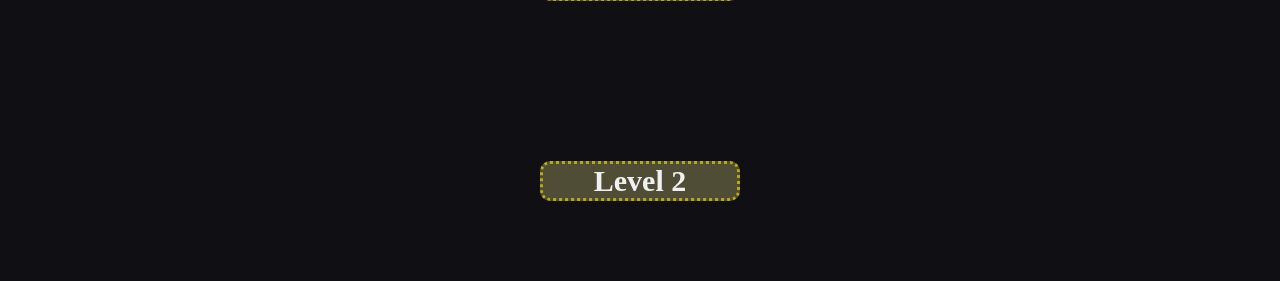
<file: disease-pre-suf.html>
<!DOCTYPE html>
<html lang="en">
<head>
  <meta charset="UTF-8">
  <meta name="viewport" content="width=device-width, initial-scale=1.0">
  <link rel="stylesheet" href="style.css">
  <title>Pathology</title>
</head>
<body>
  <main>
    <header class="header">
      <a href="index.html" class="logo"> CBU SOM </a>

  
      <h2> Totoz Brainy Basecamp ! </h2>
      
      <a href="pathology.html" class="nav"> Back </a>


    </header>

    <div class="container">
      <img src="toto.jpg">
      <p class="title"> DISEASE PREFIXES AND SUFFIXES </p>
      <h1> SELECT THE LEVEL;</h1>

      <article class="choose">
        <button class="btn1p"><a href="pref.html"> Level 1 </a></button>
      </article>

      <article class="choose">
        <button class="btn1p"><a href="suf.html"> Level 2 </a></button>
      </article>

    </div>
  </main>
</body>
</html>
</file>
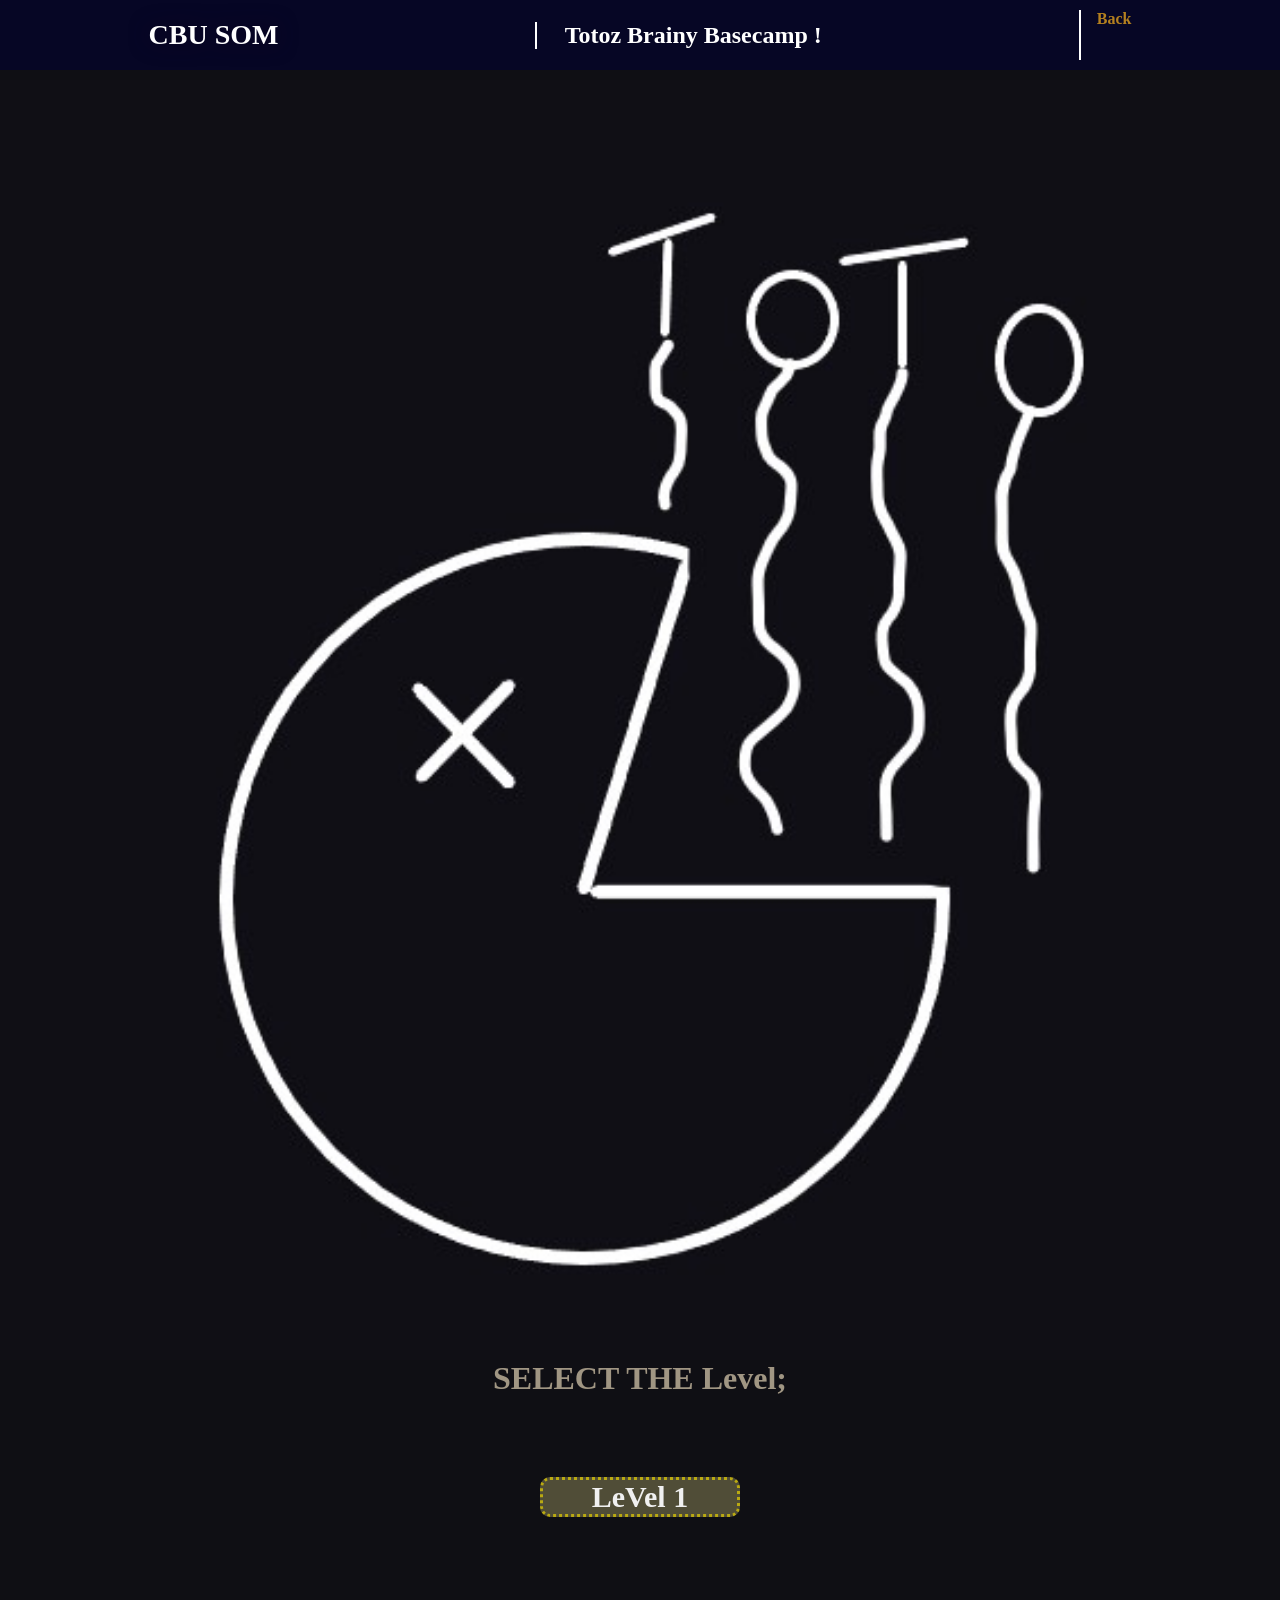
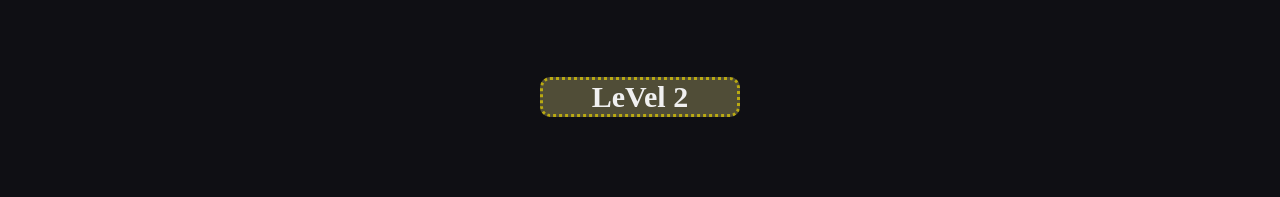
<file: enzyme.html>
<!DOCTYPE html>
<html lang="en">
<head>
  <meta charset="UTF-8">
  <meta name="viewport" content="width=device-width, initial-scale=1.0">
  <link rel="stylesheet" href="style.css">
  <title> Enzymes </title>
</head>
<body>

  <main>
    <header class="header">
        <a href="index.html" class="logo"> CBU SOM </a>

    
        <h2> Totoz Brainy Basecamp ! </h2>

        <a href="biochemistry.html" class="nav"> Back </a>

    </header>

    <div class="container">
      <img src="toto.jpg">
      <h1> SELECT THE Level;</h1>

      <article class="choose">
        <button class="btn1"><a href="proteinL1.html"> LeVel 1 </a></button>
      </article>


      <article class="choose">
        <button class="btn2"><a href="#"> LeVel 2 </a></button>
      </article>

    </div>

  </main>
  
</body>
</html>
</file>
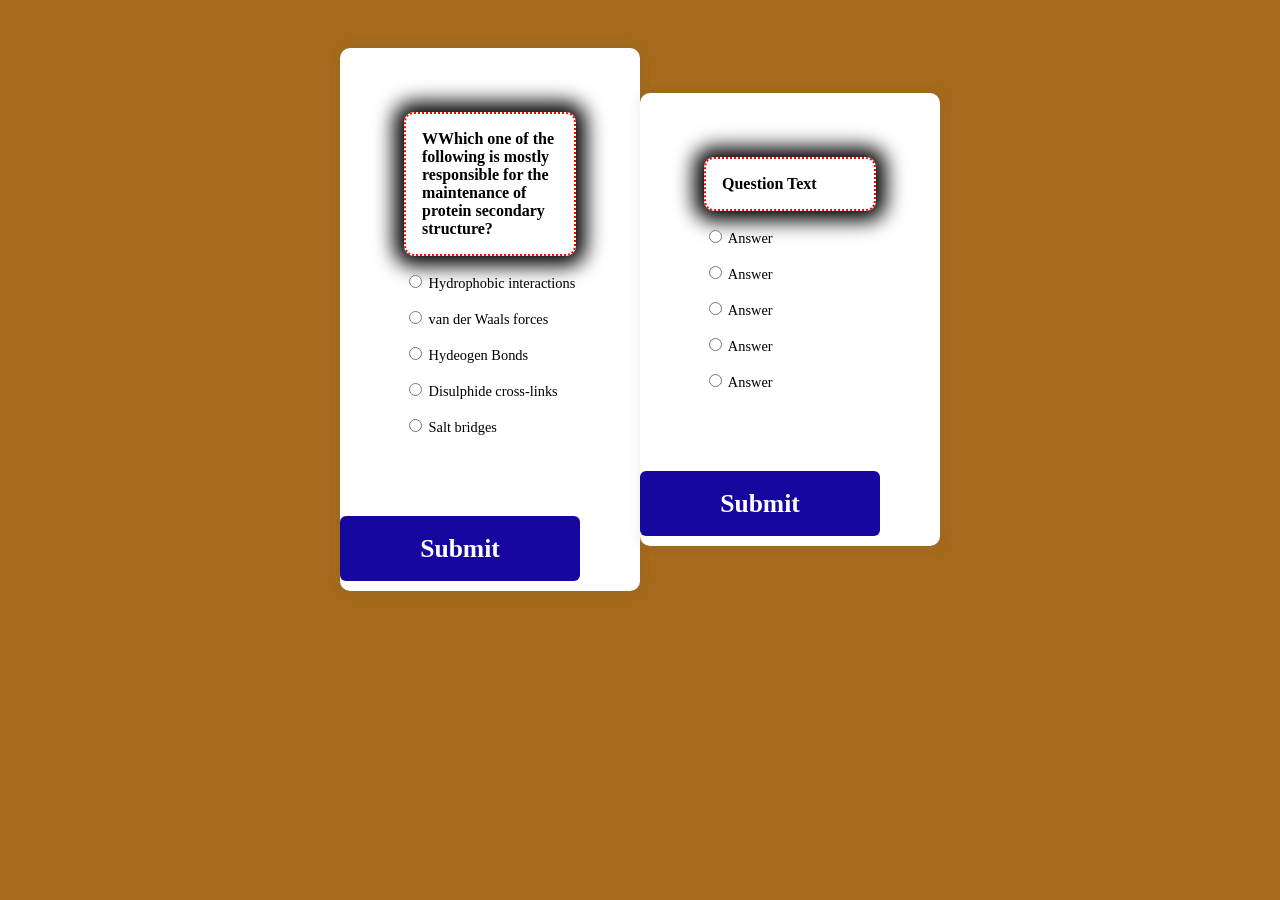
<file: enzymeL1.html>
<!DOCTYPE html>
<html lang="en">
<head>
  <meta charset="UTF-8">
  <meta name="viewport" content="width=device-width, initial-scale=1.0">
  <link rel="stylesheet" href="quiz.css">
  <title> Quiz App </title>
</head>
<body>
  
  <div class="quiz-container" id="quiz">
    <div class="quiz-header">
      <h2 id="question"> Question Text </h2>
      <ul>
        <li>
          <input type="radio" name="answer" id="a" class="answer">
          <label for="a" id="a_text">Answer</label>
        </li>

        <li>
          <input type="radio" name="answer" id="b" class="answer">
          <label for="b" id="b_text">Answer</label>
        </li>

        <li>
          <input type="radio" name="answer" id="c" class="answer">
          <label for="c" id="c_text">Answer</label>
        </li>

        <li>
          <input type="radio" name="answer" id="d" class="answer">
          <label for="d" id="d_text">Answer</label>
        </li>

        <li>
          <input type="radio" name="answer" id="e" class="answer">
          <label for="e" id="e_text">Answer</label>
        </li>
      </ul>
    </div>
    
    <button id="submit"> Submit</button>

  </div>
  


<script src="proteinL1.js"></script>  
</body>
</html><!DOCTYPE html>
<html lang="en">
<head>
  <meta charset="UTF-8">
  <meta name="viewport" content="width=device-width, initial-scale=1.0">
  <link rel="stylesheet" href="quiz.css">
  <title> Quiz App </title>
</head>
<body>
  
  <div class="quiz-container" id="quiz">
    <div class="quiz-header">
      <h2 id="question"> Question Text </h2>
      <ul>
        <li>
          <input type="radio" name="answer" id="a" class="answer">
          <label for="a" id="a_text">Answer</label>
        </li>

        <li>
          <input type="radio" name="answer" id="b" class="answer">
          <label for="b" id="b_text">Answer</label>
        </li>

        <li>
          <input type="radio" name="answer" id="c" class="answer">
          <label for="c" id="c_text">Answer</label>
        </li>

        <li>
          <input type="radio" name="answer" id="d" class="answer">
          <label for="d" id="d_text">Answer</label>
        </li>

        <li>
          <input type="radio" name="answer" id="e" class="answer">
          <label for="e" id="e_text">Answer</label>
        </li>
      </ul>
    </div>
    
    <button id="submit"> Submit</button>

  </div>
  


<script src="enzymeL1.js"></script>  
</body>
</html>
</file>
<file: style.css>
* {
  margin: 0;
  padding: 0;
  box-sizing: border-box;
  font-family: 'Times New Roman', Times, serif, sans-serif;
}

body {
  background: rgb(15, 15, 20);
}

header {
  position: fixed;
  top: 0;
  left: 0;
  width: 100%;
  padding: 10px 20px;
  background: rgb(6, 6, 37);
  display: flex;
  justify-content: space-around;
  align-items: center;
  z-index: 100;

}

.logo {
  color: #ffffff;
  font-size: 28px;
  text-decoration: none;
  font-weight: bold;
  filter: drop-shadow(0 0 10px #09001d);
}
.nav {
  color: rgb(180, 128, 31);
  text-decoration: none;
  font-weight: 900;
  padding-left: 1rem;
  height: 50px;
  align-items: center;
  border-left: 2px solid #fff;
}

.navbar a {
  color: #fff;
  font-size: 19px;
  text-decoration: none;
  font-weight: 550;
  margin-left: 12px;
  list-style: none;
  transition: .3s;
}

.navbar a:hover {
  color: rgb(31, 212, 7);
  cursor: pointer;
}

.header h2 {
  color: #fff;
  text-align: center;
  border-left: 2px solid #fff;
  padding-left: 1.7rem;

}

.container {
  margin-top: 80px;
  display: flex;
  flex-direction: column;
}

.container h1 {
  justify-content: center;
  text-align: center;
  justify-content: center;
  color: rgb(160, 150, 131);
}

.title {
  justify-content: center;
  text-align: center;
  text-decoration: underline;
  margin-bottom: 2rem;
  color: rgb(180, 128, 31);
  font-size: 45px;
}

.intro {
  color: wheat;
  text-align: center;
  font-size: 1.5rem;
  padding-bottom: 1rem;
}

.words {
  margin-bottom: 2rem;
}

.choose {
  text-align: center;
}

.working {
  background: rgb(233, 209, 28);
}

.choose button {
  margin: 5rem ;
  border-radius: 10px;
  background: rgb(80, 77, 55);
  border: 3px dotted rgb(185, 169, 18);
  text-align: center;
  width: 200px;
  height: fit-content;
  font-size: 30px;
  font-weight: bold;
  
}

button a {
  text-decoration: none;
  color: rgb(240, 240, 240);
}

.btn1 {
  
  margin-bottom: 3rem;
}

.btn2 {
  margin-top: 3rem;
}

.btn3 {
  height: 50px;

}

.btn1p {
  height: fit-content;
  margin-bottom: 1rem;
  padding: 0 3px 0;
}
</file>
<file: quiz.css>
*{
  box-sizing: border-box;
}

body {
  background-color: rgb(165, 106, 28);
  font-family: 'Times New Roman', Times, serif;
  display: flex;
  align-items: center;
  justify-content: center;
 /* height: 100vh;*/
  overflow: scroll;
  margin: 0;
}

.quiz-container {
  background-color: #fff;
  border-radius: 10px;
  margin-top: 3rem;
  box-shadow: 0 0 10px 2px rgba(100, 100, 100, 0.1);
  width: 300px;
  overflow: hidden;
}

.quiz-header {
  padding: 4rem;
}

h2 {
  font-size: 1rem;
  padding: 1rem;
  text-align:left;
  margin: 0;
  border: 2px dotted red;
  border-radius: 10px;
  box-shadow: 0 0 20px 10px rgb(0, 0, 0);
}

ul {
  list-style-type: none;
  padding: 0;
}

ul li {
  font-size: .9rem;
  margin: 1rem 0;
}

ul li label {
  cursor: pointer;
}

button {
  background-color: #16079e;
  font-weight: bold;
  color: #fff;
  border: none;
  display: block;
  font-family: inherit;
  border-radius: 6px;
  margin-bottom: 10px;
  cursor: pointer;
  padding: 1.1rem;
  width: 15rem;
  font-size: 1.6rem;
}

button:hover {
  background-color: #1d5a1d;
}

.view-answer {
  background-color: #1d5a1d;
}

@media (max-width: 600px) {

  body {
    background: url(3.jpg);
  }
  .quiz-container {
    width: 300px;
    background-color: rgb(192, 164, 127);
    height: fit-content;

  }

  ul li{
    cursor: pointer;
    border: 2px solid rgb(0, 0, 0);
    border-radius: 6px;
  }


  ul {
    margin-bottom: 10px;
  }

  button {
    margin-top: 0;
    margin-left: 2.5rem;
  }

  .quiz-header {
    padding: 1rem;
  }
}
</file>
